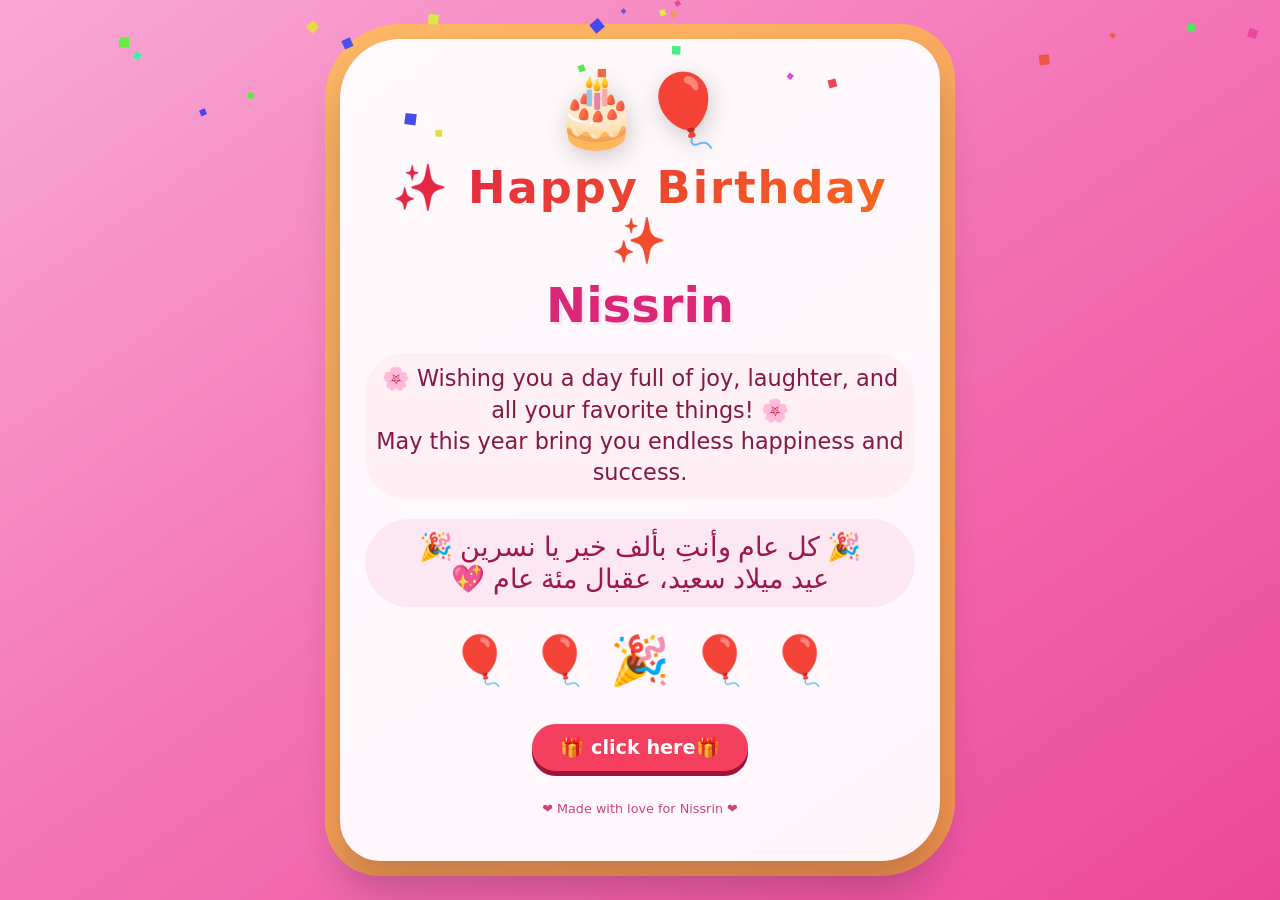
<file: birthday/index.html>
<!DOCTYPE html>
<html lang="en">
<head>
    <meta charset="UTF-8">
    <meta name="viewport" content="width=device-width, initial-scale=1.0, user-scalable=no">
    <title>EMMA_LIO</title>
    <link rel="stylesheet" href="index.css">
</head>
<body>

<div class="card">
    <div class="cake-icon">🎂🎈</div>
    <h1>✨ Happy Birthday ✨</h1>
    <div class="name">Nissrin</div>
    <div class="message">
        🌸 Wishing you a day full of joy, laughter, and all your favorite things! 🌸<br>
        May this year bring you endless happiness and success.
    </div>
    <div class="arabic">
        🎉 كل عام وأنتِ بألف خير يا نسرين 🎉<br>
        عيد ميلاد سعيد، عقبال مئة عام 💖
    </div>
    <div class="balloons">
        <span class="balloon">🎈</span>
        <span class="balloon">🎈</span>
        <span class="balloon">🎉</span>
        <span class="balloon">🎈</span>
        <span class="balloon">🎈</span>
    </div>
    <button id="surpriseBtn">🎁 click here🎁</button>
    <footer>❤️ Made with love for Nissrin ❤️</footer>
</div>

<canvas id="confetti-canvas"></canvas>

<script>
    (function() {
        
        const canvas = document.getElementById('confetti-canvas');
        const ctx = canvas.getContext('2d');
        let width = window.innerWidth;
        let height = window.innerHeight;
        let particles = [];
        let animationId = null;
        let active = false;

        function resizeCanvas() {
            width = window.innerWidth;
            height = window.innerHeight;
            canvas.width = width;
            canvas.height = height;
        }
        window.addEventListener('resize', resizeCanvas);
        resizeCanvas();

        class ConfettiParticle {
            constructor() {
                this.x = Math.random() * width;
                this.y = Math.random() * height - height;
                this.size = Math.random() * 8 + 4;
                this.speedY = Math.random() * 5 + 3;
                this.speedX = (Math.random() - 0.5) * 3;
                this.color = `hsl(${Math.random() * 360}, 80%, 60%)`;
                this.rotation = Math.random() * 360;
                this.rotateSpeed = (Math.random() - 0.5) * 10;
            }
            update() {
                this.y += this.speedY;
                this.x += this.speedX;
                this.rotation += this.rotateSpeed;
                if (this.y > height + 50 || this.x < -50 || this.x > width + 50) {
                    this.y = -50;
                    this.x = Math.random() * width;
                }
            }
            draw() {
                ctx.save();
                ctx.translate(this.x, this.y);
                ctx.rotate(this.rotation * Math.PI / 180);
                ctx.fillStyle = this.color;
                ctx.fillRect(-this.size/2, -this.size/2, this.size, this.size);
                ctx.restore();
            }
        }

        function startConfetti() {
            if (active) return;
            active = true;
            particles = [];
            for (let i = 0; i < 150; i++) {
                particles.push(new ConfettiParticle());
            }
            function animate() {
                if (!active) return;
                ctx.clearRect(0, 0, width, height);
                for (let p of particles) {
                    p.update();
                    p.draw();
                }
                animationId = requestAnimationFrame(animate);
            }
            animate();
        }

        function stopConfetti() {
            if (animationId) {
                cancelAnimationFrame(animationId);
                animationId = null;
            }
            active = false;
            ctx.clearRect(0, 0, width, height);
        }


        function burstConfetti(seconds = 2) {
            startConfetti();
            setTimeout(() => {
                stopConfetti();
            }, seconds * 1000);
        }

       
        const btn = document.getElementById('surpriseBtn');
        btn.addEventListener('click', () => {
            burstConfetti(3);
            const popMsg = document.createElement('div');
            popMsg.innerText = '🎂🎉 Happy birthday Nissrin 🎉🎂';
            popMsg.style.position = 'fixed';
            popMsg.style.bottom = '30%';
            popMsg.style.left = '50%';
            popMsg.style.transform = 'translateX(-50%)';
            popMsg.style.backgroundColor = '#fffbeb';
            popMsg.style.color = '#b91c1c';
            popMsg.style.padding = '15px 30px';
            popMsg.style.borderRadius = '60px';
            popMsg.style.fontSize = '1.8rem';
            popMsg.style.fontWeight = 'bold';
            popMsg.style.boxShadow = '0 10px 25px rgba(0,0,0,0.2)';
            popMsg.style.zIndex = '2000';
            popMsg.style.border = '3px solid gold';
            popMsg.style.fontFamily = 'inherit';
            popMsg.style.textAlign = 'center';
            document.body.appendChild(popMsg);
            setTimeout(() => {
                popMsg.remove();
            }, 2000);
        });

        setTimeout(() => {
            startConfetti();
            setTimeout(() => {
                stopConfetti();
            }, 1500);
        }, 500);
    })();
</script>
</body>
</html>
</file>
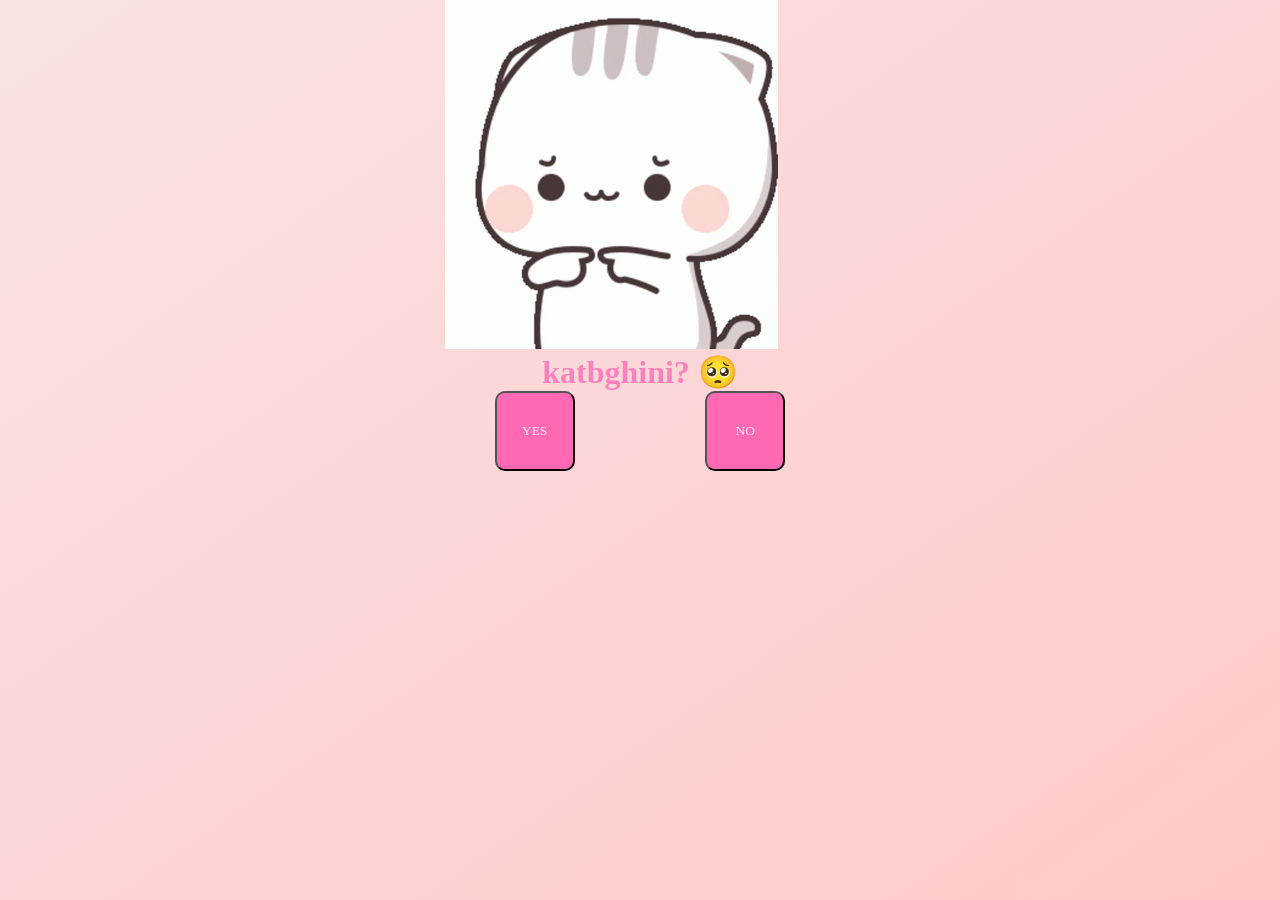
<file: love1/index.html>
<!DOCTYPE html>
<html lang="en">
<head>
    <meta charset="UTF-8">
    <meta name="viewport" content="width=device-width, initial-scale=1.0">
    <title>EMMA_LEO</title>
    <link rel="stylesheet" href="index.css">
    <link rel="icon" type="image/png" href="panda.png">

    <style>
    #box {
      width: 100px;
      height: 100px;
      background: hotpink;
      position: absolute;
      top: 50%;
      left: 50%;
      transform: translate(-50%, -50%);
      border-radius: 10px;
      cursor: pointer;
      transition: 0.3s;
      font-family:cursive;
    }
  </style>
</head>
<body>

    <div class="m">
          <img src="page1.gif" alt="">
         <h1>katbghini? 🥺</h1>
    </div>
    <div class="box">
        <a href="index3.html"><button class="box1" >YES</button></a>
        <a href="index2.html"><button class="box2">NO</button></a>
    </div>
</body>
</html>
</file>
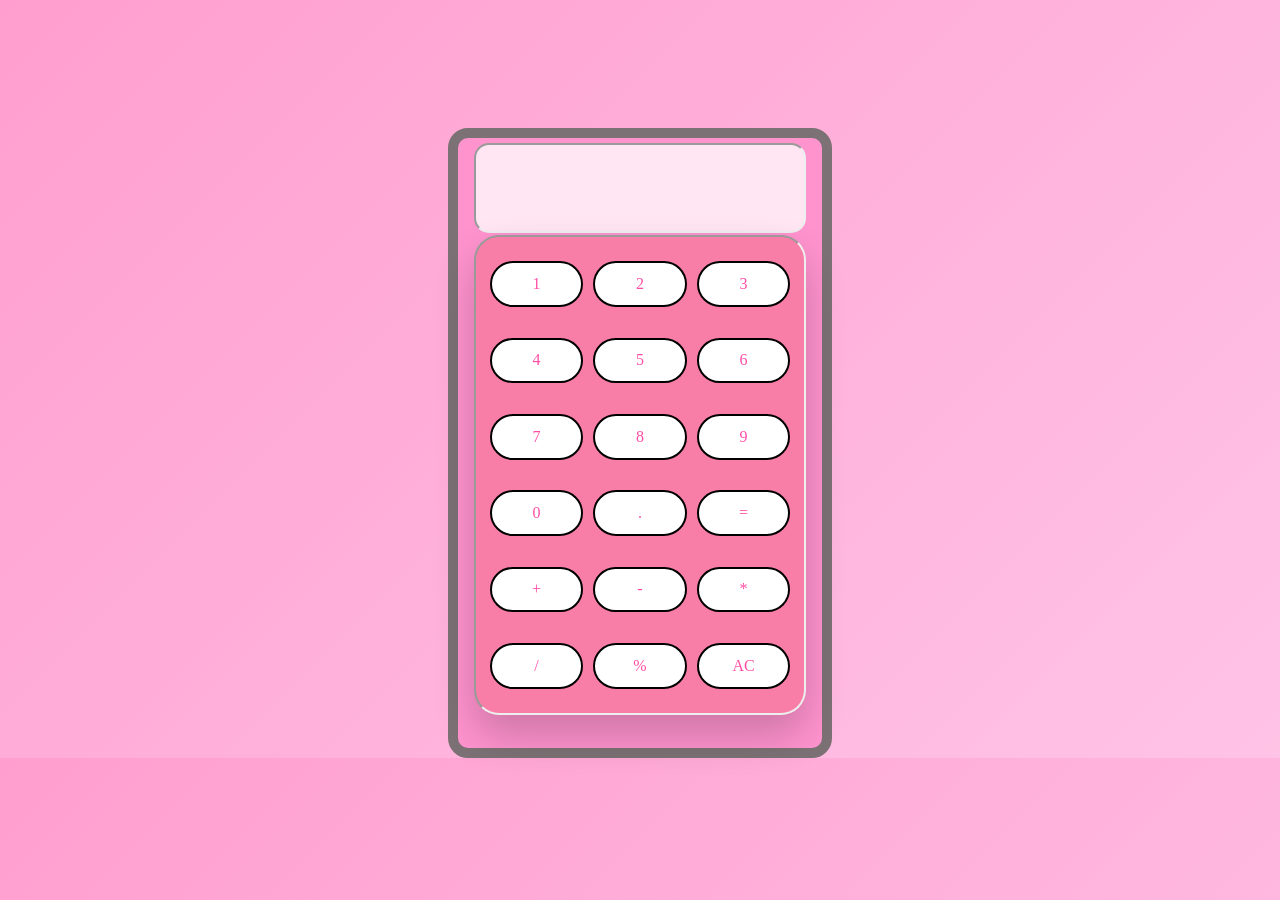
<file: site/index.html>
<!DOCTYPE html>
<html lang="en">
<head>
    <meta charset="UTF-8">
    <meta name="viewport" content="width=device-width, initial-scale=1.0">
    <title>EMMA_LEO</title>
    <link rel="stylesheet" href="style.css">
</head>
<body>
    
    <div class="pere">
       
        <div class="ecron"></div>
        <div class="mere">
            <div id="1">1</div>
            <div id="2">2</div>
            <div id="3">3</div>
            <div id="4">4</div>
            <div id="5">5</div>
            <div id="6">6</div>
            <div id="7">7</div>
            <div id="8">8</div>
            <div id="9">9</div>
            <div id="0">0</div>
            <div id="point">.</div>
            <div id="egal">=</div>
            <div id="plus">+</div>
            <div id="moin">-</div>
            <div id="mul">*</div>
            <div id="dive">/</div>
            <div id="mode">%</div>
            <div id="AC">AC</div>
        </div>
    </div>
    <script src="index.js"></script>
</body>
</html>
</file>
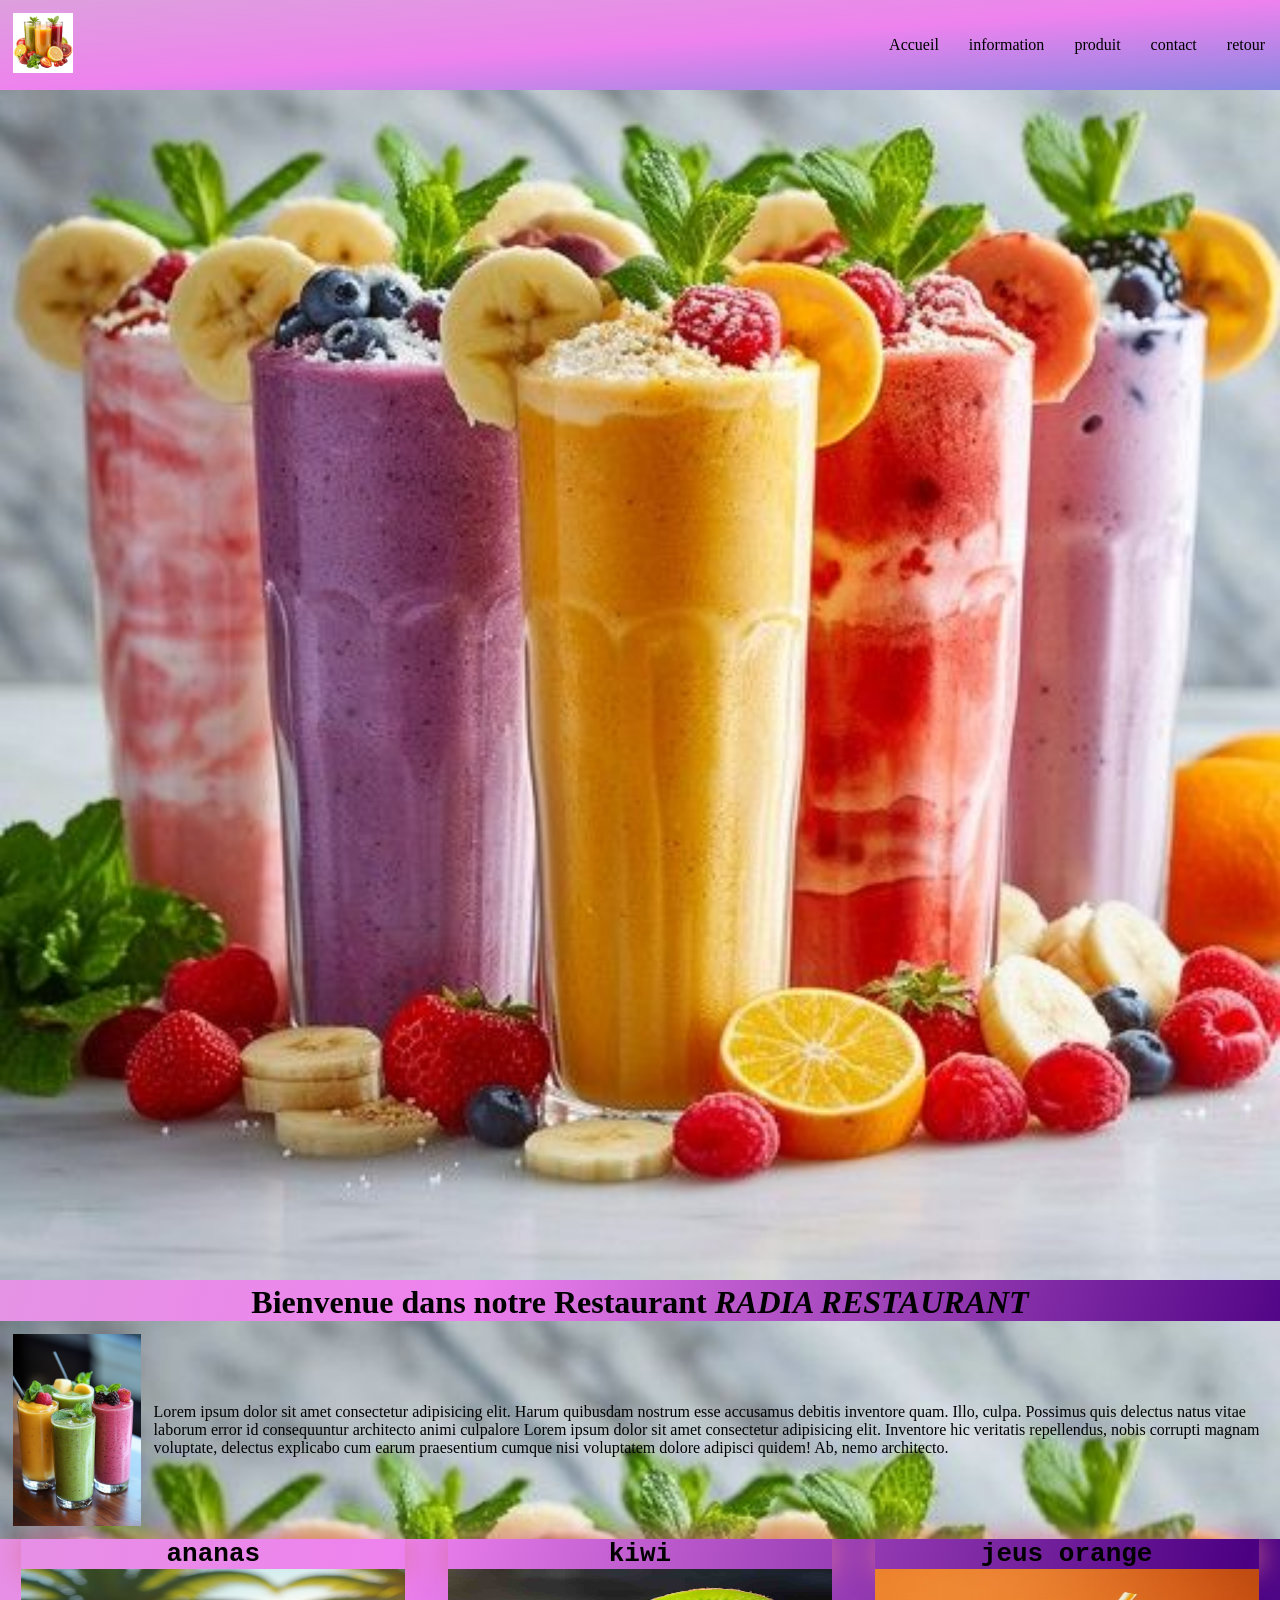
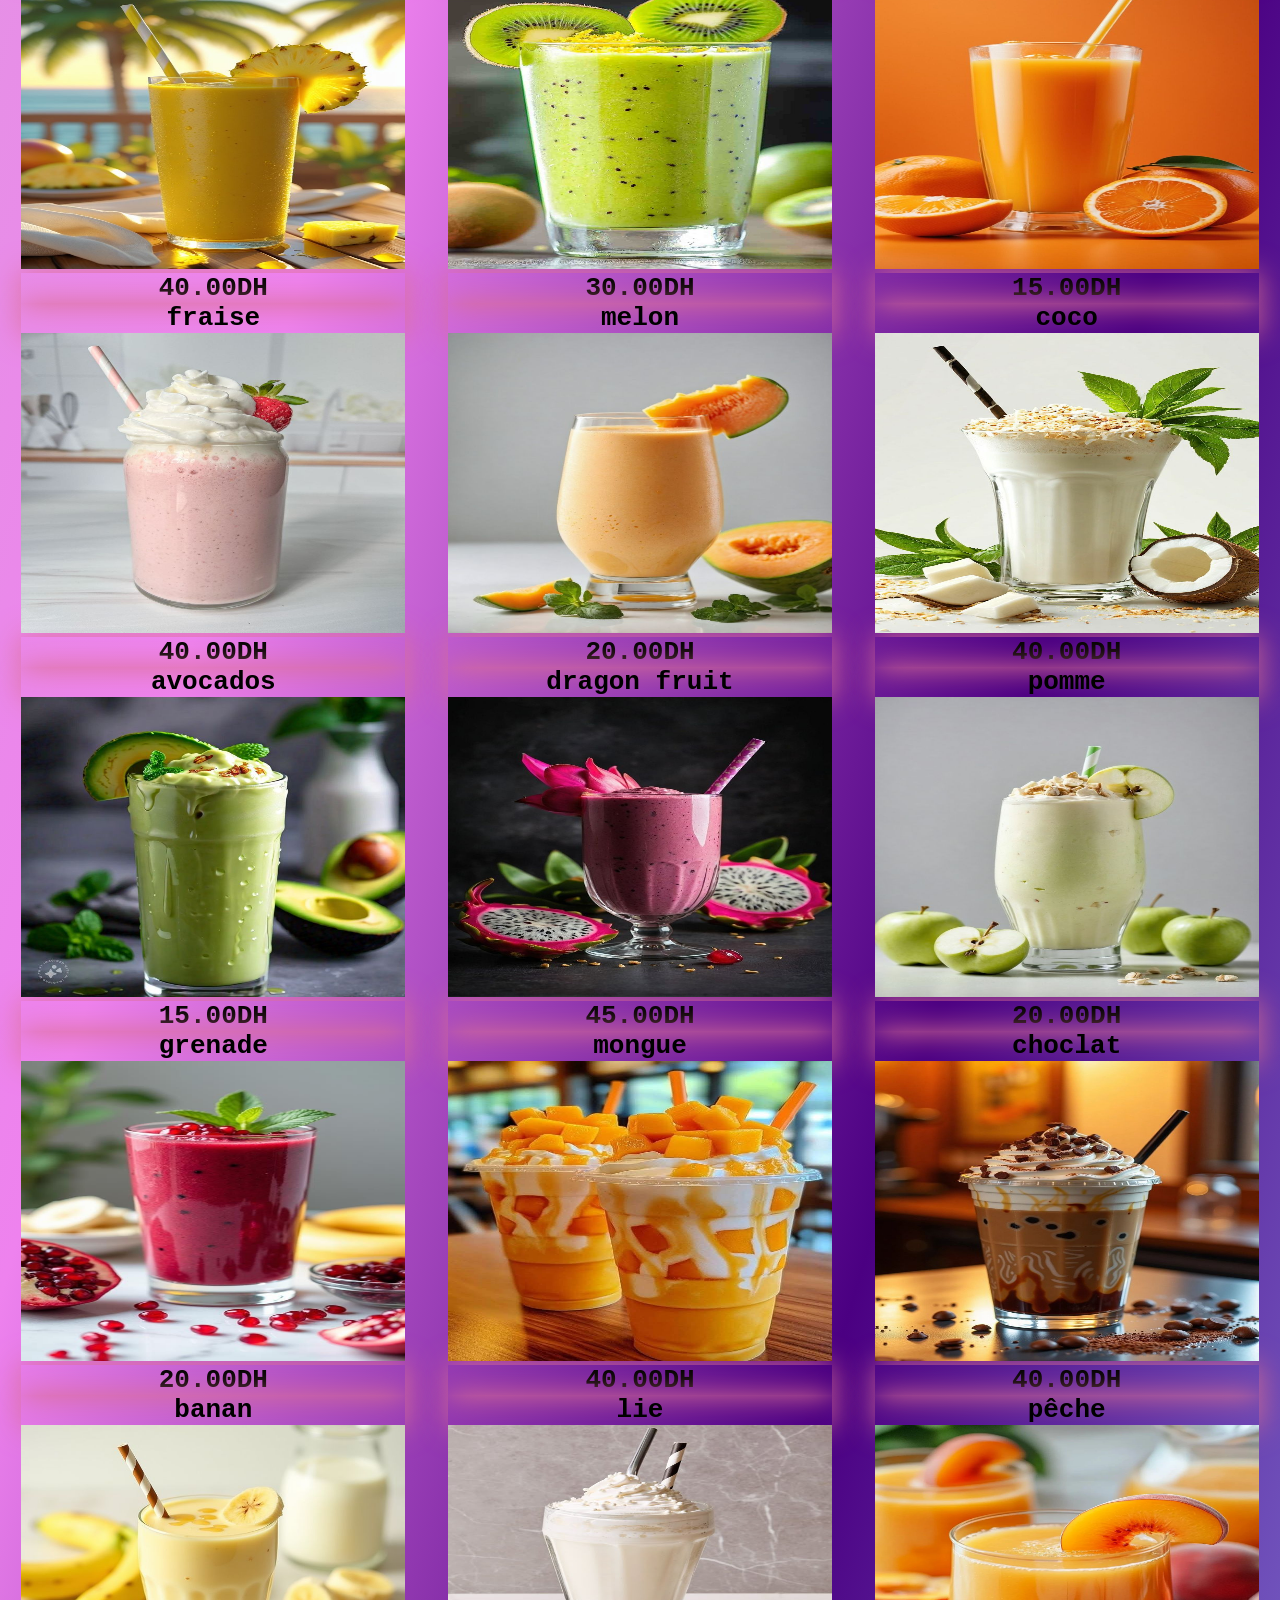
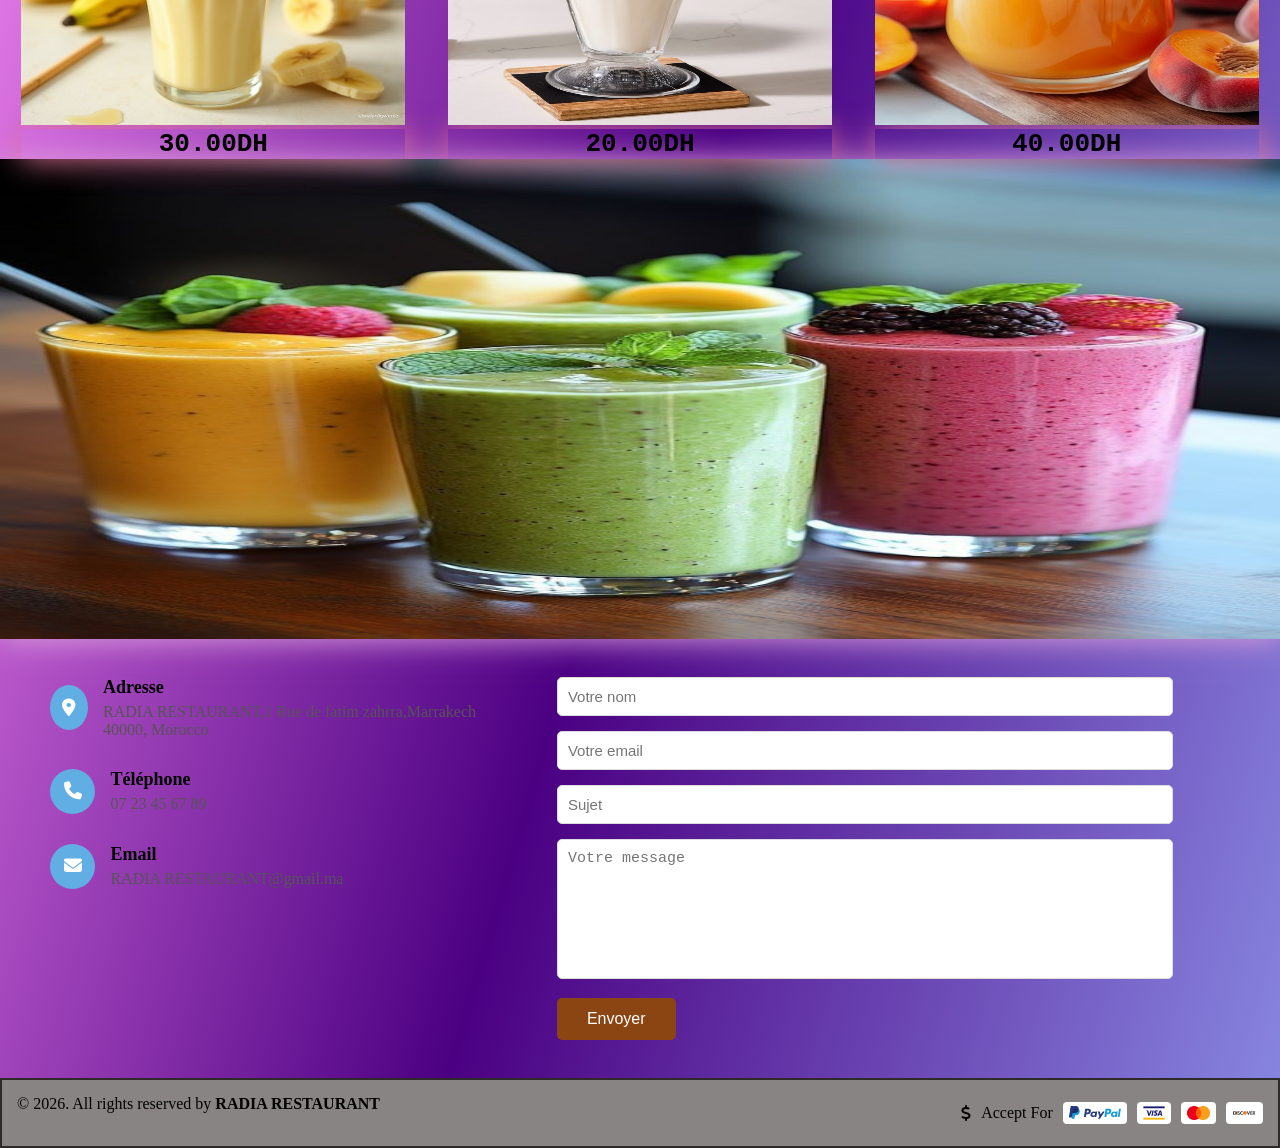
<file: cooking/boisson/index.html>
<!DOCTYPE html>
<html lang="en">
<head>
    <meta charset="UTF-8">
    <meta name="viewport" content="width=device-width, initial-scale=1.0">
    <title>RADIA RESTAURANT</title>
    <link rel="stylesheet" href="boissant.css">
    <link rel="icon" type="image/jpg" href="logo.jpg">
    <link rel="stylesheet" href="https://cdnjs.cloudflare.com/ajax/libs/font-awesome/6.5.0/css/all.min.css">
</head>
<body>
    <header>
        <div class="logo">
            <img src="logo.jpg" alt="logo" height="60Px">
        </div>
        <div class="menu">
            <ul>
                <li><a href="#accueil">Accueil</a></li>
                <li><a href="#information">information</a></li>
                <li><a href="#produit">produit</a></li>
                <li><a href="#Contact">contact</a></li>
                <li><a href="file:///C:/Users/fatim/OneDrive/Desktop/projet/cooking/index.html">retour</a></li>
            </ul>
        </div>
    </header>
    <div class="image" id="accueil">
        <img src="image.jpg" alt="" height="100%" width="100%">
    </div>
    <h1 style="text-align: center;">Bienvenue dans notre Restaurant <cite>RADIA RESTAURANT</cite></h1> 
    <div class="information" id="information">
        <img src="info.jpg" alt="" height="20%" width="10%">
        <p>Lorem ipsum dolor sit amet consectetur adipisicing elit. Harum quibusdam nostrum esse accusamus debitis inventore quam. Illo, culpa. Possimus quis delectus natus vitae laborum error id consequuntur architecto animi culpalore   Lorem ipsum dolor sit amet consectetur adipisicing elit. Inventore hic veritatis repellendus, nobis corrupti magnam voluptate, delectus explicabo cum earum praesentium cumque nisi voluptatem dolore adipisci quidem! Ab, nemo architecto.</p>
    </div>
    <div class="produit" id="produit">
        <div class="b">
            <h1>ananas</h1>
            <img src="anans.jpg" alt="">
            <h1>40.00DH</h1>
        </div>
        <div class="b">
            <h1>kiwi</h1>
            <img src="kiwi.jpg" alt="">
            <h1>30.00DH</h1>
        </div>
        <div class="b">
            <h1>jeus orange</h1>
            <img src="orange.jpg" alt="">
            <h1>15.00DH</h1>
        </div>
        <div class="b">
            <h1>fraise</h1>
            <img src="strawberry.jpg" alt="">
            <h1>40.00DH</h1>
        </div>
        <div class="b">
            <h1>melon</h1>
            <img src="molon.jpg" alt="">
            <h1>20.00DH</h1>
        </div>
        <div class="b">
            <h1>coco</h1>
            <img src="jawz.jpg" alt="">
            <h1>40.00DH</h1>
        </div>
        <div class="b">
            <h1>avocados</h1>
            <img src="avocado.jpg" alt="">
            <h1>15.00DH</h1>
        </div>
        <div class="b">
            <h1> dragon fruit</h1>
            <img src="dragn.jpg" alt="">
            <h1>45.00DH</h1>
        </div>
        <div class="b">
            <h1>pomme</h1>
            <img src="apple.jpg" alt="">
            <h1>20.00DH</h1>
        </div>
        <div class="b">
            <h1>grenade</h1>
            <img src="rm.jpg" alt="">
            <h1>20.00DH</h1>
        </div>
        <div class="b">
            <h1> mongue</h1>
            <img src="mngo.jpg" alt="">
            <h1>40.00DH</h1>
        </div>
        <div class="b">
            <h1>choclat</h1>
            <img src="choko.jpg" alt="">
            <h1>40.00DH</h1>
        </div>
        <div class="b">
            <h1>banan</h1>
            <img src="moz.jpg" alt="">
            <h1>30.00DH</h1>
        </div>
        <div class="b">
            <h1>lie</h1>
            <img src="milk.jpg" alt="">
            <h1>20.00DH</h1>
        </div>
        <div class="b">
            <h1>pêche</h1>
            <img src="khokh.jpg" alt="">
            <h1>40.00DH</h1>
        </div>
        
    </div>
   
    <div class="vv">
        
    </div>
    
     <section class="contct" id="Contact">
      <div class="contact-container">

        <div class="contact-info">
            <div class="info-box">
                <i class="fa-solid fa-location-dot"></i> 
                <div>
                    <h4>Adresse</h4>
                    <p>RADIA RESTAURANT,1 Rue de fatim zahrra,Marrakech 40000, Morocco</p>
                </div>
            </div>
            <div class="info-box">
                <i class="fa-solid fa-phone"></i>
                <div>
                    <h4>Téléphone</h4>
                    <p>07 23 45 67 89</p>
                </div>
            </div>

            <div class="info-box">
                <i class="fa-solid fa-envelope"></i>
                <div>
                    <h4>Email</h4>
                    <p>RADIA RESTAURANT@gmail.ma</p>
                </div>
            </div>
        </div>
        <form class="contact-form">
            <input type="text" placeholder="Votre nom">
            <input type="email" placeholder="Votre email">
            <input type="text" placeholder="Sujet">
            <textarea placeholder="Votre message"></textarea>
            <button type="submit">Envoyer</button>
        </form>

       </div>
    </section>
   <footer> 
        <div class="footer-left">
              © 2026. All rights reserved by <strong>RADIA RESTAURANT</strong>
        </div>
       <br><br>
    
      <div class="footer-right">
        <i class="fa-solid fa-dollar-sign"></i>
          <span>Accept For</span>

         <img src="PayPal.svg" alt="PayPal">
         <img src="Visa.svg" alt="Visa">
         <img src="Mastercard.png" alt="Mastercard">
         <img src="Discover.jpg" alt="Discover">
     </div>
   </footer>
</body>
</html>
</file>
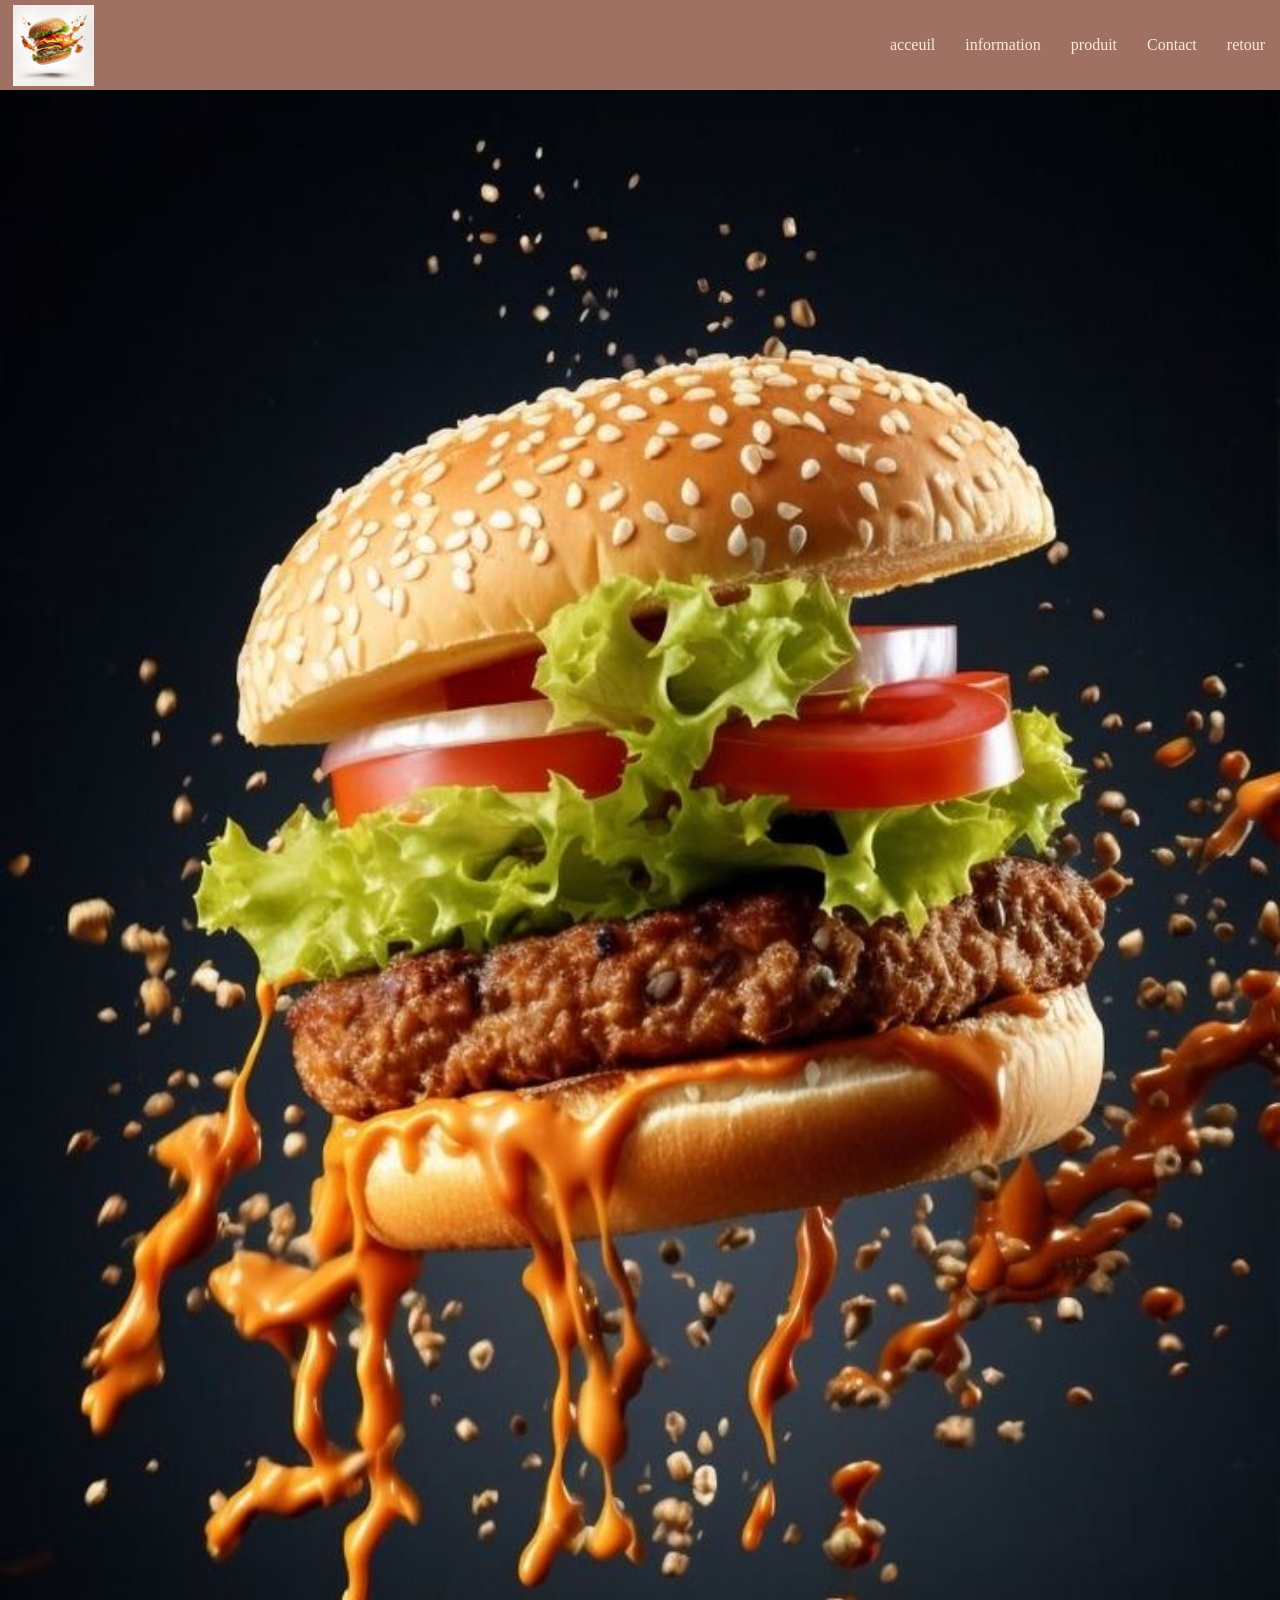
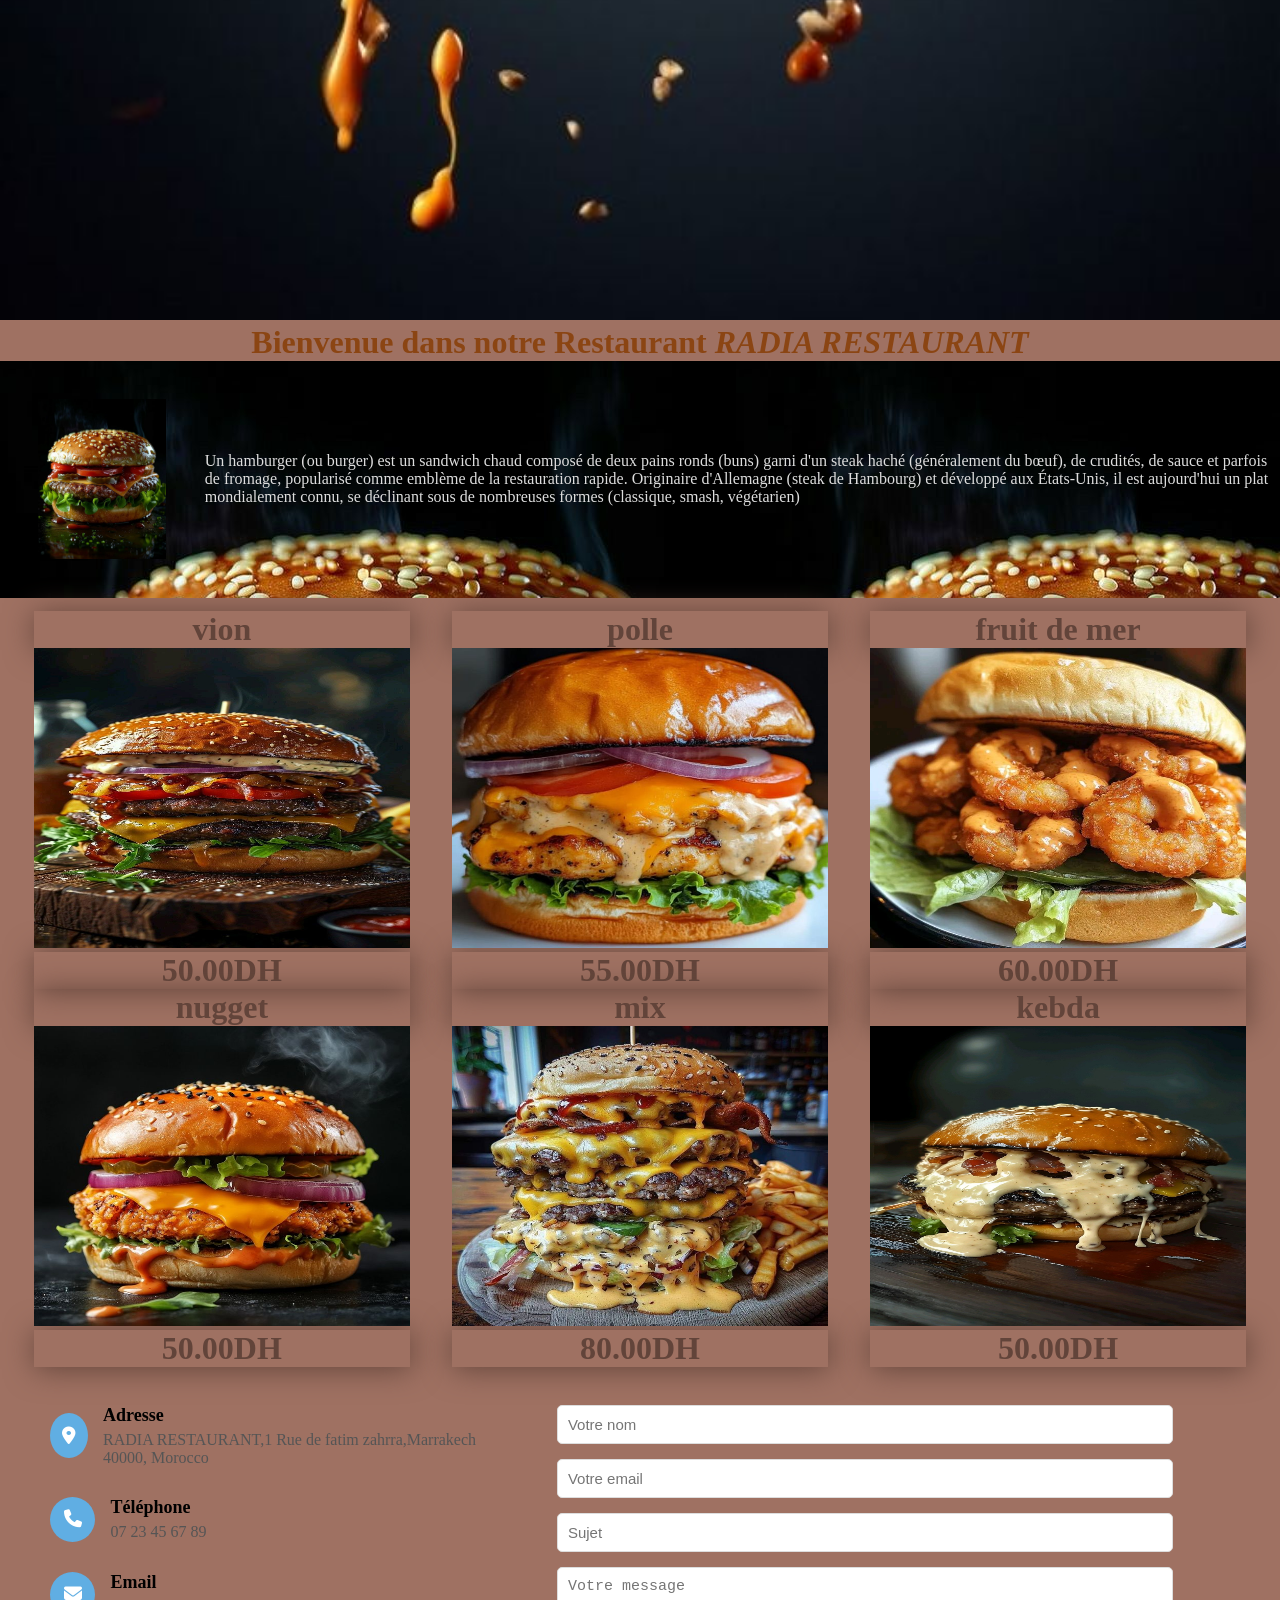
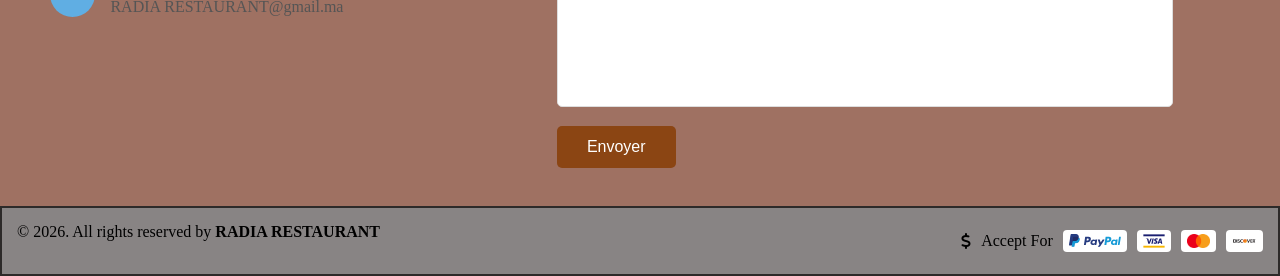
<file: cooking/HOMB/index.html>
<!DOCTYPE html>
<html lang="en">
<head>
    <meta charset="UTF-8">
    <meta name="viewport" content="width=device-width, initial-scale=1.0">
    <title>RADIA RESTAURANT</title>
    <link rel="stylesheet" href="hambrgr.css">
    <link rel="icon" type="image/jpg" href="logo.jpg">
    <link rel="stylesheet" href="https://cdnjs.cloudflare.com/ajax/libs/font-awesome/6.5.0/css/all.min.css">
</head>
<body>
    <header>
        <img src="logo.jpg" alt="logo" height="90%" style="margin-left: 1%;">
        <div class="menu">
            <ul>
                <li><a href="#acceuil">acceuil</a></li>
                <li><a href="#information">information</a></li>
                <li><a href="#produit">produit</a></li>
                <li><a href="#Contact">Contact</a></li>
                <li><a href="file:///C:/Users/fatim/OneDrive/Desktop/projet/cooking/index.html">retour</a></li>
            </ul>
        </div>
    </header>
    <div class="image" id="acceuil">
        <img src="accueil.jpg" alt="" width="100%" height="100%">
    </div>
    <h1 style="color: saddlebrown; text-align:center;">Bienvenue dans notre Restaurant <cite>RADIA RESTAURANT</cite></h1>
    
    <div class="information" id="information">
        <img src="info.jpg" alt="" height="20%" width="10%">
        <p>Un hamburger (ou burger) est un sandwich chaud composé de deux pains ronds (buns) garni d'un steak haché (généralement du bœuf), de crudités, de sauce et parfois de fromage, popularisé comme emblème de la restauration rapide. Originaire d'Allemagne (steak de Hambourg) et développé aux États-Unis, il est aujourd'hui un plat mondialement connu, se déclinant sous de nombreuses formes (classique, smash, végétarien)</p>
    </div>
    <div class="produit" id="produit">
        <div class="h">
            <h1>vion</h1>
            <img src="vion.jpg" alt="">
            <h1>50.00DH</h1>
        </div>
        <div class="h">
            <h1>polle</h1>
            <img src="polle.jpg" alt="">
            <h1>55.00DH</h1>
        </div>
        <div class="h">
            <h1>fruit de mer</h1>
            <img src="fruit d'mer.jpg" alt="">
            <h1>60.00DH</h1>
        </div>
        <div class="h">
            <h1>nugget</h1>
            <img src="nugget.jpg" alt="">
            <h1>50.00DH</h1>
        </div>
        <div class="h">
            <h1>mix</h1>
            <img src="mix.jpg" alt="">
            <h1>80.00DH</h1>
        </div>
        <div class="h">
            <h1>kebda</h1>
            <img src="kebda.jpg" alt="">
            <h1>50.00DH</h1>
        </div>
    </div>
     <section class="contct" id="Contact">
      <div class="contact-container">

        <div class="contact-info">
            <div class="info-box">
                <i class="fa-solid fa-location-dot"></i> 
                <div>
                    <h4>Adresse</h4>
                    <p>RADIA RESTAURANT,1 Rue de fatim zahrra,Marrakech 40000, Morocco</p>
                </div>
            </div>
            <div class="info-box">
                <i class="fa-solid fa-phone"></i>
                <div>
                    <h4>Téléphone</h4>
                    <p>07 23 45 67 89</p>
                </div>
            </div>

            <div class="info-box">
                <i class="fa-solid fa-envelope"></i>
                <div>
                    <h4>Email</h4>
                    <p>RADIA RESTAURANT@gmail.ma</p>
                </div>
            </div>
        </div>
        <form class="contact-form">
            <input type="text" placeholder="Votre nom">
            <input type="email" placeholder="Votre email">
            <input type="text" placeholder="Sujet">
            <textarea placeholder="Votre message"></textarea>
            <button type="submit">Envoyer</button>
        </form>

       </div>
    </section>
   <footer> 
        <div class="footer-left">
              © 2026. All rights reserved by <strong>RADIA RESTAURANT</strong>
        </div>
       <br><br>
    
      <div class="footer-right">
        <i class="fa-solid fa-dollar-sign"></i>
          <span>Accept For</span>

         <img src="PayPal.svg" alt="PayPal">
         <img src="Visa.svg" alt="Visa">
         <img src="Mastercard.png" alt="Mastercard">
         <img src="Discover.jpg" alt="Discover">
     </div>
   </footer>
</body>
</html>
</file>
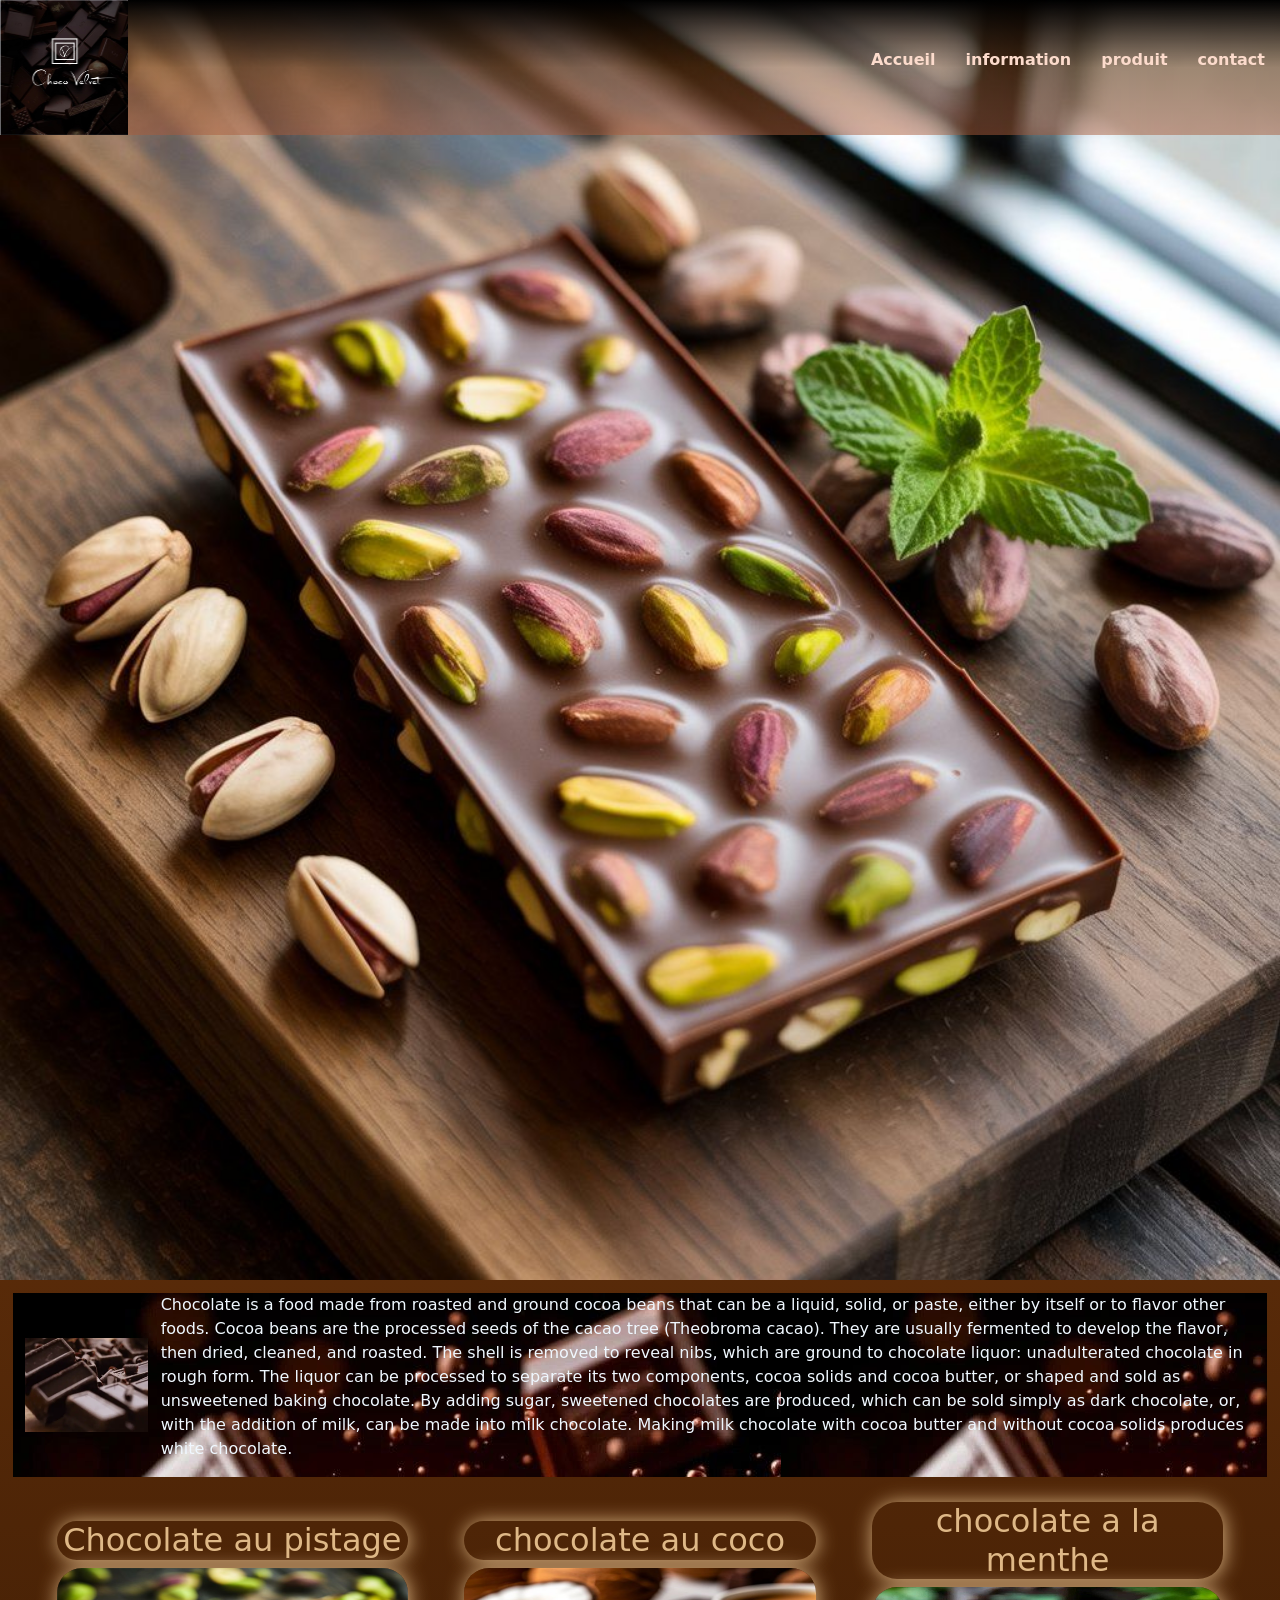
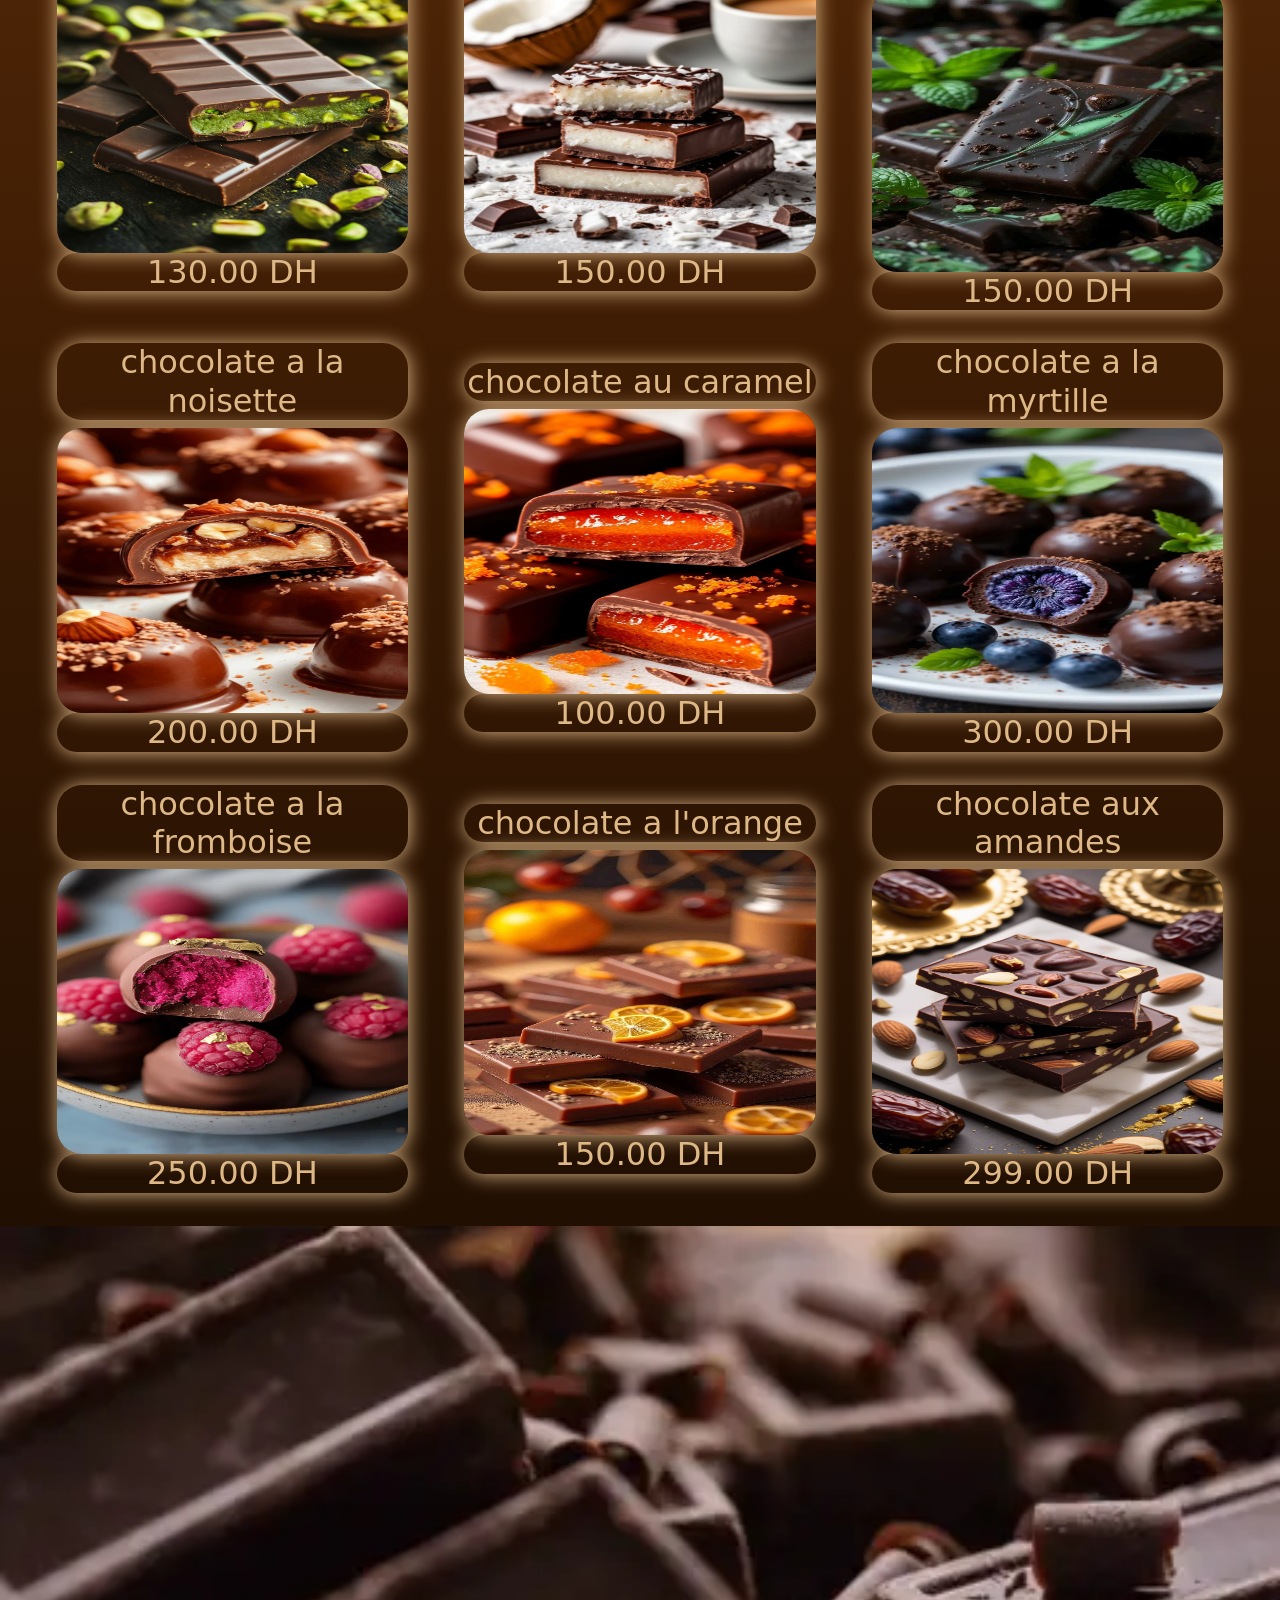
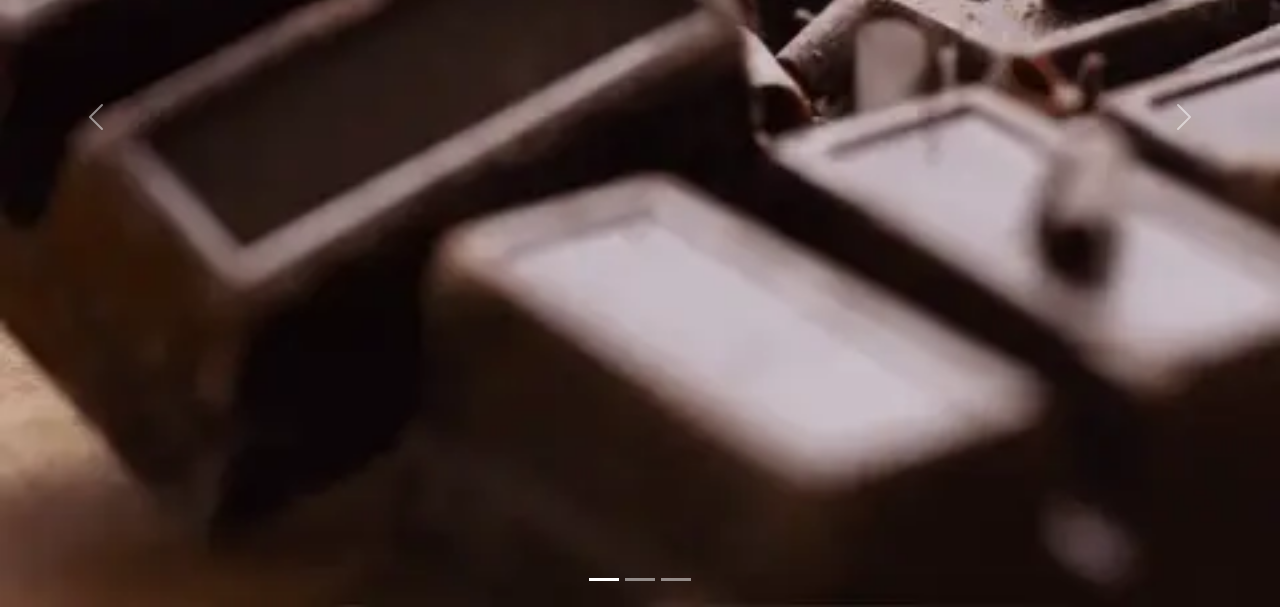
<file: chokola/chockola.html>
<!DOCTYPE html>
<html lang="en">
<head>
    <meta charset="UTF-8">
    <meta name="viewport" content="width=device-width, initial-scale=1.0">
    <title>EMMA_LIO</title>
    <link rel="stylesheet" href="chockola.css">
    <link rel="stylesheet" href="Bootstrap/css/bootstrap.css">
      <script src="Bootstrap/js/bootstrap.js"></script>
    <link rel="icon" type="image/jpg" href="logo.jpg">
</head>
<body>
    <header>
        <div class="logo">
            <img src="logo.jpg" alt="" width="50%" height="100%">
        </div>
        <div class="menu">
            <ul>
                <li><a href="#accueil"><strong>Accueil</strong> </a></li>
                <li><a href="#information"><strong>information</strong></a></li>
                <li><a href="#produit"><strong>produit</strong></a></li>
                <li><a href="#contact"><strong>contact</strong></a></li>
            </ul>
        </div>
    </header>
    <div class="accueil" id="accueil">
       <img src="chokoo.jpg" alt="" width="100%" height="50%">
    </div>
    <article id="information">
        <div class="text">
            <p>Chocolate is a food made from roasted and ground cocoa beans that can be a liquid, solid, or paste, either by itself or to flavor other foods. Cocoa beans are the processed seeds of the cacao tree (Theobroma cacao). They are usually fermented to develop the flavor, then dried, cleaned, and roasted. The shell is removed to reveal nibs, which are ground to chocolate liquor: unadulterated chocolate in rough form. The liquor can be processed to separate its two components, cocoa solids and cocoa butter, or shaped and sold as unsweetened baking chocolate. By adding sugar, sweetened chocolates are produced, which can be sold simply as dark chocolate, or, with the addition of milk, can be made into milk chocolate. Making milk chocolate with cocoa butter and without cocoa solids produces white chocolate.</p>
        </div>
        <div class="image">
            <img src="Chocolate_gifs_.webp" alt="" width="100%" height="100%">
        </div>
    </article>
    <section id="produit">
        <div class="produit">
            <h2>Chocolate au pistage</h2>
            <img src="choko.jpg" alt="" width="80%" height="60%">
            <h2>130.00 DH</h2>
        </div>
        <div class="produit">
            <h2>chocolate au coco</h2>
            <img src="coco.jpg" alt="" width="80%" height="60%">
            <h2>150.00 DH</h2>
        </div>
        <div class="produit">
            <h2>chocolate a la menthe</h2>
            <img src="n3na3.jpg" alt="" width="80%" height="60%">
            <h2>150.00 DH</h2>
        </div>
        <div class="produit">
            <h2>chocolate a la noisette</h2>
            <img src="bondo9.jpg" alt="" width="80%" height="60%">
            <h2>200.00 DH</h2>
        </div>
        <div class="produit">
            <h2>chocolate au caramel</h2>
            <img src="caramil.jpg" alt="" width="80%" height="60%">
            <h2>100.00 DH</h2>
        </div>
        <div class="produit">
            <h2>chocolate a la myrtille</h2>
            <img src="blueberrier.jpg" alt="" width="80%" height="60%">
            <h2>300.00 DH</h2>
        </div>
        <div class="produit">
            <h2>chocolate a la fromboise</h2>
            <img src="strubury.jpg" alt="" width="80%" height="60%">
            <h2>250.00 DH</h2>
        </div>
        <div class="produit">
            <h2>chocolate a l'orange</h2>
            <img src="orange.jpg" alt="" width="80%" height="60%">
            <h2>150.00 DH</h2>
        </div>
        <div class="produit">
            <h2>chocolate aux amandes</h2>
            <img src="bars.jpg" alt="" width="80%" height="60%">
            <h2>299.00 DH</h2>
        </div>

    </section>
    <!-- <div class="carousel slide" id="slide">
        <ol class="carousel-indicators container">
            <li data-target="#slide" data-slide-to="0" class="active">

            </li>
            <li data-target="#slide" data-slide-to="1">

            </li>
            <li data-target="#slide" data-slide-to="2">

            </li>
        </ol>
        <div class="carousel-inner">
            <div class="carousel-item"> 
                <img src="Chocolate_gifs_.webp" alt="" class="w-100" >
            </div>
            <div class="carousel-item">
                <img src="choko.jpg" alt="" class="w-100" >
            </div>
            <div class="carousel-item">
                <img  src="choooko.jpg" alt="" class="w-100" >
            </div>
        </div>
    </div> -->
    <div id="slide" class="carousel slide w-10 mt_5" >

    <!-- indicators -->
    <div class="carousel-indicators">
        <button type="button" data-bs-target="#slide" data-bs-slide-to="0" class="active"></button>
        <button type="button" data-bs-target="#slide" data-bs-slide-to="1"></button>
        <button type="button" data-bs-target="#slide" data-bs-slide-to="2"></button>
    </div>

    <!-- images -->
    <div class="carousel-inner">
        <div class="carousel-item active">
            <img src="Chocolate_gifs_.webp" class="d-block w-100">
        </div>
        <div class="carousel-item">
            <img src="choko.jpg" class="d-block w-100">
        </div>
        <div class="carousel-item">
            <img src="choooko.jpg" class="d-block w-100">
        </div>
    </div>

    <!-- controls -->
    <button class="carousel-control-prev" type="button" data-bs-target="#slide" data-bs-slide="prev">
        <span class="carousel-control-prev-icon"></span>
    </button>

    <button class="carousel-control-next" type="button" data-bs-target="#slide" data-bs-slide="next">
        <span class="carousel-control-next-icon"></span>
    </button>

</div>

    <!-- <div class="choko">
         <img src="choooko.jpg" alt="" width="100%" height="50%">
    </div>
    <div class="contact" id="contact">

    </div>
    <footer>
    </footer> -->
</body>
</html>
</file>
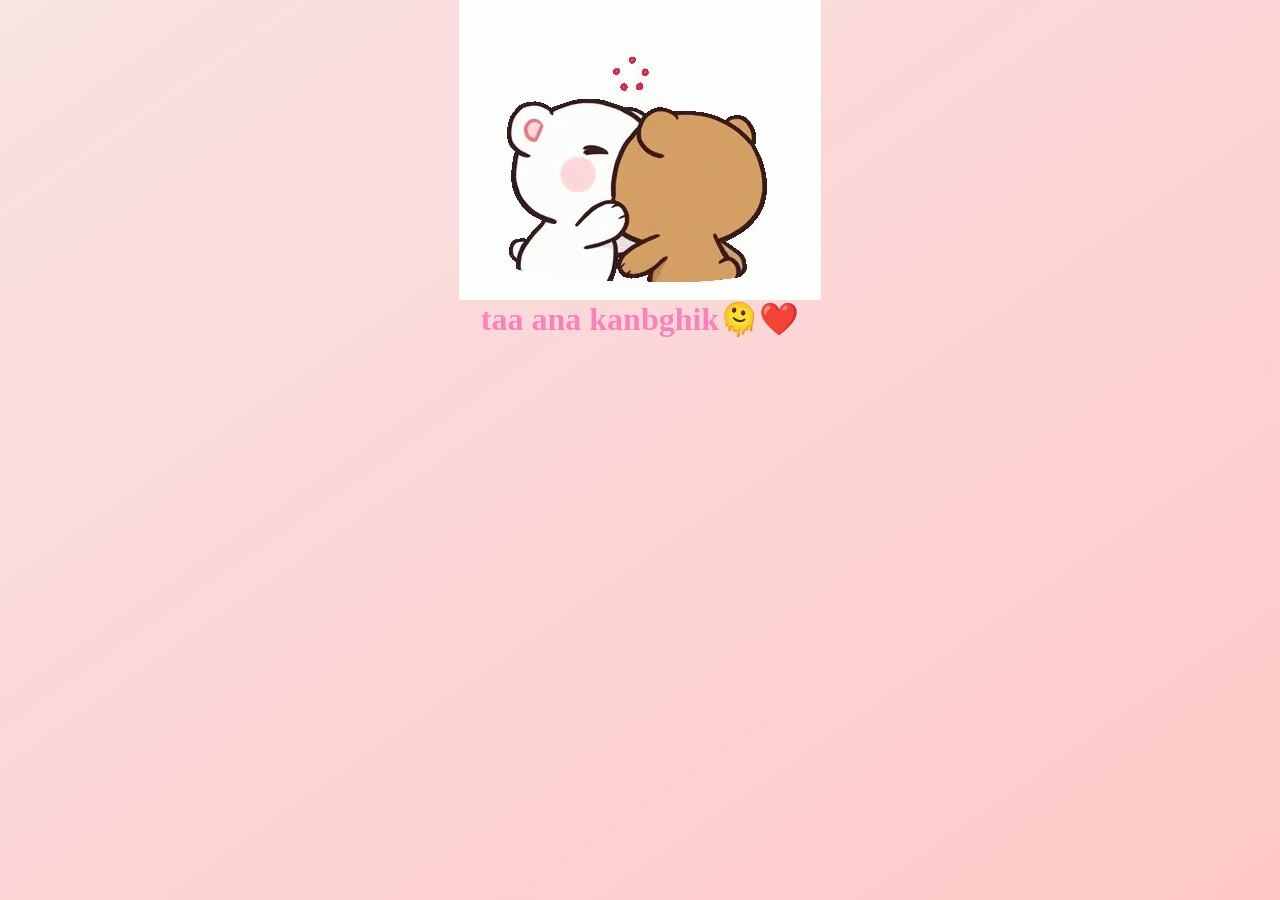
<file: love1/index3.html>
<!DOCTYPE html>
<html lang="en">
<head>
    <meta charset="UTF-8">
    <meta name="viewport" content="width=device-width, initial-scale=1.0">
    <title>EMMA_LEO</title>
    <link rel="icon" type="image/png" href="panda.png">
    <style>
        *{
            padding: 0;
            margin: 0;
            box-sizing: border-box;
            overflow: hidden;
             user-select: none;
        }
        body {
            min-height: 100vh;
            background: linear-gradient(145deg, #f9e3e3 0%, #ffc8c8 100%);
            display: flex;
            flex-direction: column;
            align-items: center;
           justify-items: center;
        }
        h1{
            color: rgb(249, 130, 189);
            text-align: center;
            font-family:cursive;
            padding: 0;
        }
    </style>
</head>
<body>
    <img src="page2.gif" alt="">
    <h1>taa ana kanbghik🫠❤️</h1>
</body>
</html>
</file>
<file: birthday/index.css>
*{
    margin: 0;
    padding: 0;
    box-sizing: border-box;
}
body {
    min-height: 100vh;
    background: linear-gradient(145deg, #f9a8d4 0%, #f472b6 50%, #ec489a 100%);
    display: flex;
    justify-content: center;
    align-items: center;
    font-family: 'Segoe UI', 'Poppins', 'Tahoma', system-ui, sans-serif;
    padding: 20px;
    overflow-x: hidden;

}
.card {
    max-width: 600px;
    width: 100%;
    background: rgba(255, 255, 255, 0.95);
    border-radius: 60px 40px 60px 40px;
    box-shadow: 0 30px 40px rgba(0, 0, 0, 0.2), 0 0 0 15px rgba(255, 215, 0, 0.5);
    padding: 30px 25px 45px;
    text-align: center;
    transition: transform 0.3s ease;
    backdrop-filter: blur(2px);
    animation: float 3s ease-in-out infinite;
}
@keyframes float {
    0% { transform: translateY(0px); }
    50% { transform: translateY(-8px); }
    100% { transform: translateY(0px); }

}
.cake-icon {
    font-size: 70px;
    filter: drop-shadow(2px 6px 12px rgba(0,0,0,0.2));
    margin-bottom: 10px;
}
h1 {
    font-size: 2.8rem;
    background: linear-gradient(135deg, #e11d48, #f97316);
    background-clip: text;
    -webkit-background-clip: text;
    color: transparent;
    margin: 10px 0;
    letter-spacing: 2px;
}
.name {
    font-size: 3rem;
    font-weight: bold;
    color: #db2777;
    text-shadow: 3px 3px 0 #fce7f3;
    margin: 5px 0;
}
.message {
    font-size: 1.4rem;
    margin: 20px 0;
    padding: 10px;
    background: #fff0f5;
    border-radius: 40px;
    color: #831843;
    font-weight: 500;
    line-height: 1.4;
}
.arabic {
    font-size: 1.7rem;
    font-family: 'Amiri', 'Segoe UI', 'Tahoma', sans-serif;
    direction: rtl;
    background: #fce7f3;
    padding: 12px;
    border-radius: 50px;
    margin: 15px 0;
    color: #9d174d;
}
.balloons {
    display: flex;
    justify-content: center;
    gap: 20px;
    margin: 25px 0 15px;
    flex-wrap: wrap;
}
.balloon {
    font-size: 48px;
    cursor: pointer;
    transition: all 0.2s ease;
    animation: wobble 2s infinite;
    display: inline-block;
}
@keyframes wobble {
    0%, 100% { transform: translateY(0) rotate(0deg); }
    50% { transform: translateY(-15px) rotate(5deg); }
}
.balloon:hover {
    transform: scale(1.2);
}
button {
    background: #f43f5e;
    border: none;
    padding: 12px 28px;
    font-size: 1.2rem;
    font-weight: bold;
    color: white;
    border-radius: 50px;
    cursor: pointer;
    margin-top: 20px;
    box-shadow: 0 5px 0 #9f1239;
    transition: 0.07s linear;
    font-family: inherit;
}
button:active {
    transform: translateY(3px);
    box-shadow: 0 2px 0 #9f1239;
}
footer {
    margin-top: 30px;
    font-size: 0.8rem;
    color: #be185d;
    opacity: 0.8;
}
#confetti-canvas {
    position: fixed;
    top: 0;
    left: 0;
    width: 100%;
    height: 100%;
    pointer-events: none;
    z-index: 1000;
}
</file>
<file: love1/index.css>
*{
    padding: 0;
    margin: 0;
    box-sizing: border-box;
    overflow: hidden;
     user-select: none;
}
body {
    min-height: 100vh;
    background: linear-gradient(145deg, #f9e3e3 0%, #ffc8c8 100%);
    display: flex;
    flex-direction: column;
    align-items: center;
   justify-items: center;
}
h1{
    color: rgb(249, 130, 189);
    text-align: center;
    font-family:cursive;
    padding: 0;
}
.box{
    padding: 0;
    width: 40%;
    display: flex;
    height: 20%;
    justify-content: space-evenly;
    gap: 20px;

}
.box1{
    font-family:cursive;
    border-radius: 10px;
    width: 80px;
    height: 80px;
    background: hotpink;
    color: rgb(248, 247, 247);
    text-align: center;
   
    cursor: pointer;
}
.box2{
    color: rgb(248, 247, 247);
    text-align: center;
    width: 80px;
    height: 80px;
    
    background: hotpink;
    border-radius: 10px;
    cursor: pointer;
    font-family:cursive;
    transition: all 0.1s ease;
    position: relative;
}
img{
    margin-left: 9%;
    width: 70%;
    height: 50%;
    padding: 0;
}
</file>
<file: site/style.css>
*{
    box-sizing: border-box;
    padding: 0%;
    margin: 0%;
}
body{
    background: linear-gradient(135deg, #ff9ecf, #ffc3e6);
}
.pere{
    display: flex;
    padding: 5px;
    width: 30vw;
    height: 70vh;
    flex-direction: column;
    flex-wrap: wrap;
    align-content: space-around; 
    margin-left: 35%;
    margin-right: 20%;
    margin-top: 10%;
    background-color: rgb(255, 147, 206);
    border: 10px solid rgb(124, 114, 117);
    border-radius: 20px;
}

.mere{
    display: flex;
    align-items: center;
    justify-content: space-around;
    background-color: rgb(249, 126, 167);
    width: 94%;
    height: 80%;
    flex-wrap: wrap;
    padding: 9px;
    margin: 2px;
    border: 2px inset;
    box-shadow: 0 20px 40px rgba(0,0,0,0.2);
    border-radius: 25px;

}
.mere div{
    width: 30%;
    height: 10%;
    border: 2px solid black;
    text-align: center;
    border-radius: 60px;
    align-content: center;
    cursor:grab;
    background-color: white;
    background: white;
    color: #ff4da6;
    transition: 0.3s;
    
}
.mere div:hover {
    background: #ff4da6;
    color: white;
    transform: scale(1.1);
    box-shadow: 0 5px 15px rgba(0,0,0,0.2);
} 
.ecron{
    width: 94%;
    height: 15%;
    align-self: center;
    border: 2px inset;
    align-content: center;
    text-align: right;
    font-size: 24px;
    padding: 10px;
    background: #ffe6f2;
    border-radius: 15px;
}
@media(max-width:800px){
    .pere{
    display: flex;
    padding: 5px;
    width: 60vw;
    height: 70vh;
    flex-direction: column;
    flex-wrap: wrap;
    align-content: space-around; 
    margin-left: 20%;
    margin-right: 20%;
    margin-top: 15%;
    }
    .mere{
        display: flex;
        align-items: center;
        justify-content: space-around;
       
        width: 94%;
        height: 80%;
        flex-wrap: wrap;
        padding: 9px;
        margin: 2px;
        
    }
    .mere div{
        width: 30%;
        height: 10%;
        align-content: center;
        cursor:grab;
    } 
    .ecron{
        width: 94%;
        height: 15%;
        align-self: center;
        align-content: center;
    }
}
</file>
<file: cooking/boisson/boissant.css>
*{
    padding: 0;
    margin: 0;
    box-sizing: border-box;
}
body{
    background: linear-gradient(to bottom right,plum,violet,indigo,rgb(136, 136, 225));
}
header{
    display: flex;
    width: 100%;
    justify-content: space-between;
    align-items: center;
    height: 10%;
    background: linear-gradient(to bottom right,plum,violet,rgb(136, 136, 225));
    position: fixed;
}
.menu ul{
    text-align: center;
    list-style-type: none;
   
    overflow: hidden;
}
.menu a{
    text-align: center;
    text-decoration: none;
    padding:15px;
    color: black;
    display: block;
}
.menu li{
    float: left;
}
.menu a:hover{
    animation:cc 1S linear 1;
}
@keyframes cc {
    0%{transform: scale(0.5);}
    100%{transform: scale(1.3);}
}
.logo{
    margin-left: 1%;
}
.information{
    background-image: url("image.jpg");
    display: flex;
    justify-content: space-between;
    align-items: center;
    background-size: cover;
}
.information img{
    height: 30%;
    margin: 1%;
}
.information p{
    overflow-y: auto;
}
.produit{
    display: flex;
    justify-content: space-around;
    align-items: center;
    flex-wrap: wrap;
}
.produit h1{
    text-align:center;
    font-family:monospace;
    box-shadow:1px 1px 30px palevioletred;
}
.produit img:hover{
    transform: scale(1.1);
    transition:  2s;
}
.produit img{
    height: 300PX;
    width: 100%;

}
.b{
    width: 30%;
    
}
.hh{
    display: flex;

    
}
footer{
    justify-content: space-between;
    display: flex;
    border: 2px solid rgb(45, 42, 41);
    padding: 15px;
   background-color: rgb(136, 132, 132);
}
.footer-right {
  display: flex;
  align-items: center;
  gap: 10px;
  
}
.footer-right img {
  height: 22px;
  background: white;
  padding: 4px 6px;
  border-radius: 4px;
}

.contact {
    padding: 60px 10%;
}
.contct{
    margin:3%;
    
}

.contact-container {
    display: flex;
    gap: 50px;
    align-items: flex-start;
}

.contact-info {
    width: 40%;
    margin-left: 1%;
}

.info-box {
    display: flex;
    align-items: center;
    margin-bottom: 30px;
}

.info-box i {
    width: 45px;
    height: 45px;
    background: #60aee3;
    color: #fff;
    border-radius: 50%;
    display: flex;
    align-items: center;
    justify-content: center;
    margin-right: 15px;
    font-size: 18px;
}

.info-box h4 {
    margin: 0;
    font-size: 18px;
}

.info-box p {
    margin: 5px 0 0;
    color: #555;
}
.contact-form {
    width: 60%;
}
.contact-form input,
.contact-form textarea {
    width: 90%;
    padding: 10px;
    margin-bottom: 15px;
    border: 1px solid #ddd;
    border-radius: 5px;
    font-size: 15px;
}

.contact-form textarea {
    height: 140px;
    resize: none;
}

.contact-form button {
    padding: 12px 30px;
    background: saddlebrown;
    border: none;
    color: white;
    font-size: 16px;
    border-radius: 5px;
    cursor: pointer;
}

.contact-form button:hover {
    background: rgb(67, 32, 7);
}
.vv{
    background-image: url("info.jpg");
    width: 100vw;
    background-size: 100% 100%;
    height: 30rem;
    box-shadow: 1px 1px 30px plum;
}
.vv:hover{
    animation:box 10s linear infinite;


}
@keyframes box{
    0%{background-image: url("avocado.jpg");}
    25%{background-image: url("molon.jpg");}
    50%{background-image: url("mngo.jpg");}
    75%{background-image: url("moz.jpg");}
    100%{background-image: url("strawberry.jpg");}
}
@media (max-width:600px) {
    header{
        align-items: center;
        flex-wrap: wrap;
        flex-direction: column;
    }
    .information {
        flex-direction: column;
        flex-wrap: wrap;
    }
    .information img{
         width: 50%;
    }
    
    .b{
        width: 45%;
    }
    footer{
        flex-direction: column;
        flex-wrap: wrap;
    }
    .contact-container{
        flex-direction: column;
        flex-wrap: wrap;
    }
    .contact-container i{
        margin-left: 2%;
    }
    .vv{
        width: 100%;
        margin: 0%;
    }
}
@media (max-width:300px) {
     header{
        align-items: center;
        flex-wrap: wrap;
        flex-direction: column;
    }
    .information {
        flex-direction: column;
        flex-wrap: wrap;
    }
    .information img{
         width: 50%;
    }
  
    .b{
        width: 100%;
    }
    footer{
        flex-direction: column;
        flex-wrap: wrap;
    }
    .contact-container{
        flex-direction: column;
        flex-wrap: wrap;
    }
       .contact-container i{
        margin-left: 2%;
    }
}
</file>
<file: cooking/HOMB/hambrgr.css>
*{
    padding:0;
    margin:0;
    box-sizing: border-box;
}
body{
    background-color: rgb(159, 113, 98);
}
header{
    position: fixed;
    justify-content: space-between;
    align-items: center;
    display: flex;
    background-color: rgb(159, 113, 98);
    width: 100%;
    height: 10%;
}

.menu ul{
    text-align: center;
    list-style-type: none;
    overflow: hidden;

}
.menu a{
    text-align: center;
    text-decoration: none;
    color: antiquewhite;
    background-color:rgb(159, 113, 98) ;
    display: block;
    padding: 15px ;
    
}
.menu li{
    float: left;
}
.menu a:hover{
    box-shadow: 1Px 1px 30px white;
    border-radius: 26px;
}
.information{
    background-image: url('info.jpg');
    display: flex;
    justify-content: space-between;
   
}
.information img{
    height: 30%;
    margin: 3%;
}

.information p{
    overflow-y: auto;
    color: #ddd;
    align-self: center;
}
.produit{
    display: flex;
    margin: 1%;
    justify-content: space-around;
    flex-wrap: wrap;
    align-items: center;
    
}
.h img{
    height: 300px;
    width: 100%;

}
.h h1{
    text-align: center;
    box-shadow: 1px 2px 30Px rgb(98, 68, 58) ;
    color:rgb(98, 68, 58);
}
.h{
    width: 30%;
}
footer{
    justify-content: space-between;
    display: flex;
    border: 2px solid rgb(45, 42, 41);
    padding: 15px;
   background-color: rgb(136, 132, 132);
}
.footer-right {
  display: flex;
  align-items: center;
  gap: 10px;
  
}
.footer-right img {
  height: 22px;
  background: white;
  padding: 4px 6px;
  border-radius: 4px;
}

.contact {
    padding: 60px 10%;
}
.contct{
    margin:3%;
    
}

.contact-container {
    display: flex;
    gap: 50px;
    align-items: flex-start;
}

.contact-info {
    width: 40%;
    margin-left: 1%;
}

.info-box {
    display: flex;
    align-items: center;
    margin-bottom: 30px;
}

.info-box i {
    width: 45px;
    height: 45px;
    background: #60aee3;
    color: #fff;
    border-radius: 50%;
    display: flex;
    align-items: center;
    justify-content: center;
    margin-right: 15px;
    font-size: 18px;
}

.info-box h4 {
    margin: 0;
    font-size: 18px;
}

.info-box p {
    margin: 5px 0 0;
    color: #555;
}
.contact-form {
    width: 60%;
}
.contact-form input,
.contact-form textarea {
    width: 90%;
    padding: 10px;
    margin-bottom: 15px;
    border: 1px solid #ddd;
    border-radius: 5px;
    font-size: 15px;
}

.contact-form textarea {
    height: 140px;
    resize: none;
}

.contact-form button {
    padding: 12px 30px;
    background: saddlebrown;
    border: none;
    color: white;
    font-size: 16px;
    border-radius: 5px;
    cursor: pointer;
}

.contact-form button:hover {
    background: rgb(67, 32, 7);
}
@media (max-width:600px) {
    header{
        display: flex;
        flex-wrap: wrap;
        flex-direction:column;
        font-size: 10px;
    }
    .information{
        flex-direction: column;
        flex-wrap: wrap;
    }
    .information img{
        width: 300PX;
        display: flex;
        justify-content: center;
    }
    .menu li{
        flex-direction: column;
        flex-wrap: wrap;
    }
   .produit{
        flex-direction: column;
        flex-wrap: wrap;
        
    }
    .h{
        width: 40%;
        flex-direction: column;
        flex-wrap: wrap;
       
    }
    .h img{
        width: 100%;
    }
    .contact-container{
        display: flex;
        flex-direction: column;
        flex-wrap: wrap;
    }
    .contact-container i {
        margin-left: 1%;
    }
}
@media (max-width:300PX) {
    header{
        flex-direction: column;
        flex-wrap: wrap;
    }
    .produit{
        flex-direction: column;
        flex-wrap: wrap;
    }
    .h{
        width: 100%;
    }  
    .contact-container{
        display: flex;
        flex-direction: column;
        flex-wrap: wrap;
    }
    .contact-container i {
        margin-left: 1%;
    }
    footer{
        flex-direction: column;
        flex-wrap: wrap;
    }
}
</file>
<file: chokola/chockola.css>
*{
    padding: 0%;
    margin: 0%;
    box-sizing: border-box;
}
body{
    background:linear-gradient(saddlebrown,rgb(63, 29, 4),BLACK);
    background-repeat: no-repeat; 
    background-size: cover;  
}
header{
    width: 100%;
    height: 15%;
    display: flex;
    justify-content: space-between;
    align-items: center;
    position: fixed;
    margin: 0%;
    background:linear-gradient(BLACK,rgba(113, 59, 19, 0.5),rgba(169, 92, 59, 0.5));
}
.logo{
    
    width: 20%;
    height: 100%;
}
.menu ul{
    text-align: center;
    list-style-type: none;
    overflow: hidden;
    padding: 0%;
    border-radius: 25px;
}
.menu a{
    text-align: center;
    text-decoration: none;
    padding: 15px;
    color: rgb(252, 219, 204);
    display: block;
}
.menu a:hover{
    box-shadow: 1px 1px 20px rgb(246, 227, 192);
    border-radius: 25px;
    color: rgb(63, 29, 4);
}
.menu li{
    float: left;
    
}  
section{
    display: flex;
    justify-content: space-evenly;
    margin: 1%;
    align-items: center;
    flex-wrap: wrap;
    
}
.produit{
    width: 28%;
    margin: 1%;
}
.produit img{
    width: 100%;
    height: 285px;
    border-radius: 25px;
    box-shadow: 1px 1px 20px burlywood;
    animation-name: images;
    animation-duration: 5s;
    animation-delay: 1s;
}
h2{
    color: burlywood;
    text-align: center;
    box-shadow:1px 1px 20px burlywood;
    border-radius: 25px;
}
article{
    background-image: url('choooko.jpg');
    display: flex;
    align-items: center;
    justify-content: space-between;
    flex-direction: row-reverse;
    margin: 1%;
}
article p{
    color: aliceblue;
}
.text{
     overflow-y: auto;
}
.image{
    width: 60%;
    padding: 1%;
}
article images{
    width: 100%;
    height: 60%;
}
.choko{
    margin: 1% 20%;

}
@keyframes images{
    0%{transform:scale(0.5);}
    100%{transform: scale(1);}
}
@media (max-width:580PX){
    section{
        flex-wrap:wrap;
        display: flex;
        flex-direction: column;
        width: 100%;
        margin: 1%;
    }
    .produit{
        width: 100%;
    }
    header{
        display: flex;
        flex-direction: column;
        flex-wrap: wrap;
        align-items: center;
    }
    article{
        flex-direction: column;
        flex-wrap: wrap;
    }
    .logo{
        width: 50%;
    }
    .menu{
        padding: 0;
    }
    .image{
        width: 100%;
    }
    .text{
        width: 100%;
    }
}
@media(max-width:700PX) {
    .produit{
        width: 100%;
    }
    section{
        flex-direction: column;
        flex-wrap: wrap;
    }
}
</file>
